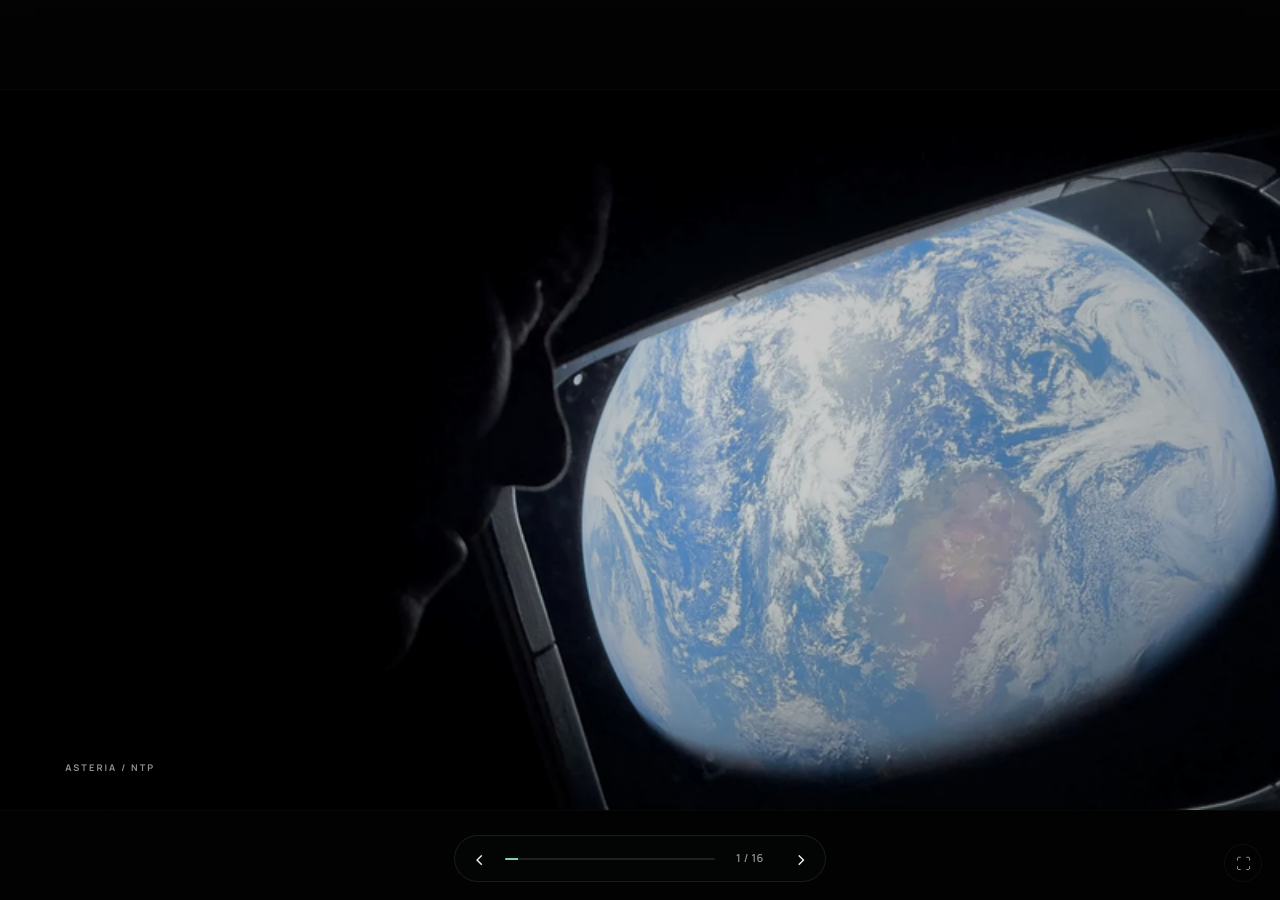
<file: index.html>
<!doctype html>
<html lang="en">
<head>
  <meta charset="utf-8" />
  <meta name="viewport" content="width=device-width, initial-scale=1, viewport-fit=cover" />
  <meta name="theme-color" content="#070908" />
  <meta name="description" content="Asteria — Nuclear Thermal Propulsion" />
  <title>Asteria — Nuclear Thermal Propulsion</title>

  <link rel="preconnect" href="https://fonts.googleapis.com">
  <link rel="preconnect" href="https://fonts.gstatic.com" crossorigin>
  <link href="https://fonts.googleapis.com/css2?family=Manrope:wght@400;500;600;700;800&display=swap" rel="stylesheet">
  <link rel="stylesheet" href="styles.css" />
</head>
<body>
  <main id="deck" aria-live="polite">

    <!-- 01 — visual cold open -->
    <section class="slide opening" data-title="Asteria" aria-label="Asteria opening image">
      <img class="bg bg-contain" src="assets/p01_00.png" alt="Earth seen from a spacecraft window" />
      <div class="opening-vignette"></div>
      <div class="micro-brand" aria-hidden="true">ASTERIA / NTP</div>
    </section>

    <!-- 02 — title -->
    <section class="slide hero" data-title="Nuclear Thermal Propulsion">
      <div class="content hero-layout">
        <div class="hero-copy">
          <p class="eyebrow">Asteria</p>
          <h1>Nuclear Thermal<br>Propulsion</h1>
          <div class="hairline"></div>
          <p class="sub">A faster, more propellant-efficient path for deep-space transport.</p>
        </div>
        <div class="hero-art art-well">
          <img src="assets/p02_00.png" alt="Nuclear thermal propulsion spacecraft above Earth" />
        </div>
      </div>
    </section>

    <!-- 03 — comparison -->
    <section class="slide comparison" data-title="2x Conventional = NTP">
      <div class="content">
        <div class="section-head">
          <p class="eyebrow">The proposition</p>
          <h2><span>2x conventional</span> propulsion <i>=</i> NTP</h2>
        </div>

        <div class="comparison-grid">
          <div class="rocket-pair visual-group">
            <img src="assets/p03_01.png" alt="Conventional rocket launching" />
            <img src="assets/p03_01.png" alt="Conventional rocket launching" />
            <p>Conventional</p>
          </div>

          <div class="quiet-equals" aria-hidden="true">=</div>

          <div class="ntp-card visual-group">
            <img src="assets/p03_00.png" alt="Nuclear thermal propulsion spacecraft" />
            <p>NTP</p>
          </div>
        </div>
      </div>
    </section>

    <!-- 04 — fuel problem -->
    <section class="slide split" data-title="Rocket fuel problem">
      <div class="content">
        <div class="section-head centered">
          <p class="eyebrow">The mass problem</p>
          <h2>Need fuel <span>to carry the fuel.</span></h2>
        </div>

        <div class="split-visuals">
          <figure>
            <figcaption>Car</figcaption>
            <div class="image-zone"><img src="assets/p04_00.png" alt="Car carrying fuel" /></div>
          </figure>
          <div class="split-rule" aria-hidden="true"></div>
          <figure>
            <figcaption>Rocket</figcaption>
            <div class="image-zone"><img src="assets/p04_01.png" alt="Rocket launch" /></div>
          </figure>
        </div>
      </div>
    </section>

    <!-- 05 — propellant tank -->
    <section class="slide process" data-title="Propellant tank to chemical rocket">
      <div class="content">
        <div class="section-head centered compact-head">
          <p class="eyebrow">Chemical propulsion</p>
          <h2>More propellant becomes more vehicle.</h2>
        </div>

        <div class="flow-row">
          <figure>
            <p class="visual-label">Propellant tank</p>
            <div class="image-zone tall"><img src="assets/p05_01.png" alt="Large propellant tank" /></div>
          </figure>

          <div class="flow-arrow" aria-hidden="true"><span></span></div>

          <figure>
            <p class="visual-label">Chemical rocket</p>
            <div class="image-zone tall"><img src="assets/p05_00.png" alt="Chemical rocket on launch pad" /></div>
          </figure>
        </div>
      </div>
    </section>

    <!-- 06 — question -->
    <section class="slide question" data-title="Key question">
      <div class="planet-orb" aria-hidden="true"></div>
      <div class="content quote-block">
        <p class="eyebrow">Mission question</p>
        <h2>“Can chemical rockets reach Mars?”</h2>
        <div class="quote-divider"></div>
        <h3>“Can we make deep-space transport less dominated by propellant?”</h3>
      </div>
    </section>

    <!-- 07 — heat sources -->
    <section class="slide heat-sources" data-title="Different heat sources">
      <div class="content">
        <div class="section-head">
          <p class="eyebrow">Same nozzle</p>
          <h2>Different heat sources.</h2>
        </div>

        <div class="heat-layout">
          <div class="heat-stack">
            <article class="heat-row chemical-row">
              <div class="heat-name"><span class="dot cyan"></span><h3>Chemical</h3></div>
              <img class="heat-icon" src="assets/p08_02.png" alt="Combustion flame" />
              <div class="thin-arrow" aria-hidden="true"></div>
              <p>hot gas</p>
            </article>

            <article class="heat-row nuclear-row">
              <div class="heat-name"><span class="dot mint"></span><h3>Nuclear thermal</h3></div>
              <img class="heat-icon reactor" src="assets/p08_01.png" alt="Nuclear reactor diagram" />
              <div class="thin-arrow" aria-hidden="true"></div>
              <p>hot hydrogen</p>
            </article>
          </div>

          <div class="nozzle-zone">
            <img class="nozzle" src="assets/p08_00.png" alt="Rocket nozzle" />
            <p>nozzle</p>
          </div>
        </div>

        <p class="source">Source: U.S. Department of Energy</p>
      </div>
    </section>

    <!-- 08 — efficiency -->
    <section class="slide efficiency" data-title="2x propellant efficiency">
      <div class="content">
        <div class="section-head centered">
          <p class="eyebrow">Specific impulse</p>
          <h2><span>2×</span> propellant efficiency</h2>
        </div>

        <div class="eff-row">
          <article class="eff-item">
            <div class="metric">450 <small>s</small></div>
            <div class="image-zone"><img src="assets/p09_00.png" alt="Chemical rocket" /></div>
            <p>Chemical</p>
          </article>

          <div class="eff-bridge" aria-hidden="true"><span>→</span></div>

          <article class="eff-item highlight">
            <div class="metric">900 <small>s</small></div>
            <div class="image-zone"><img src="assets/p09_01.png" alt="Nuclear thermal spacecraft" /></div>
            <p>Nuclear thermal</p>
          </article>
        </div>

        <p class="source">Source: U.S. Department of Energy</p>
      </div>
    </section>

    <!-- 09 — thrust / efficiency chart -->
    <section class="slide chart" data-title="High thrust and efficiency">
      <div class="content">
        <div class="section-head centered compact-head">
          <p class="eyebrow">Performance space</p>
          <h2>High thrust + high efficiency</h2>
        </div>

        <div class="axis-box" role="img" aria-label="Chart comparing chemical, electric, and nuclear thermal propulsion by thrust and propellant efficiency">
          <div class="axis-y"></div>
          <div class="axis-x"></div>
          <div class="y-label">Thrust</div>
          <div class="x-label">Propellant efficiency</div>

          <div class="plot-point chemical"><span></span><p>Chemical</p></div>
          <div class="plot-point ntp"><span></span><p>NTP</p></div>
          <div class="plot-point electric"><span></span><p>Electric</p></div>
        </div>

        <p class="source">Source: NASA</p>
      </div>
    </section>

    <!-- 10 — options -->
    <section class="slide options" data-title="Better engine, more options">
      <div class="content">
        <div class="section-head centered compact-head">
          <p class="eyebrow">Mission flexibility</p>
          <h2>Better engine. More options.</h2>
        </div>

        <img class="center-engine" src="assets/p12_02.png" alt="Asteria spacecraft" />

        <div class="option-row">
          <article>
            <div class="option-icon"><img src="assets/p12_03.png" alt="Payload crate" /></div>
            <p>Payload</p>
          </article>
          <article>
            <div class="option-icon"><img src="assets/p12_00.png" alt="Clock" /></div>
            <p>Time</p>
          </article>
          <article>
            <div class="option-icon"><img src="assets/p12_01.png" alt="Margin icon" /></div>
            <p>Margin</p>
          </article>
        </div>
      </div>
    </section>

    <!-- 11 — mission architecture -->
    <section class="slide mission" data-title="Launch Transfer Destination">
      <div class="content">
        <div class="section-head centered compact-head">
          <p class="eyebrow">Mission architecture</p>
          <h2>Launch <span>→</span> Transfer <span>→</span> Destination</h2>
        </div>

        <img class="planet earth" src="assets/p13_00.png" alt="Earth" />
        <img class="planet moon" src="assets/p13_01.png" alt="Moon" />
        <div class="transfer-track" aria-hidden="true"></div>
        <img class="transfer-flame" src="assets/p13_02.png" alt="" />
        <img class="ship" src="assets/p13_03.png" alt="Asteria spacecraft in transfer" />
        <p class="ship-label">Asteria</p>
      </div>
    </section>

    <!-- 12 — timeline -->
    <section class="slide timeline" data-title="From old tests to new hardware">
      <div class="content">
        <div class="section-head centered compact-head">
          <p class="eyebrow">Development path</p>
          <h2>From old tests to new hardware</h2>
        </div>

        <div class="timeline-line" aria-hidden="true"></div>
        <div class="timeline-grid">
          <article>
            <p class="year">1960s–70s</p>
            <div class="image-zone"><img src="assets/p14_00.png" alt="Rover/NERVA testing" /></div>
            <h3>Rover/NERVA testing</h3>
          </article>

          <article>
            <p class="year">2025</p>
            <div class="image-zone"><img src="assets/p14_02.png" alt="Modern reactor work" /></div>
            <h3>modern industry/<br>reactor work continues</h3>
          </article>

          <article>
            <p class="year">2026</p>
            <div class="image-zone"><img src="assets/p14_01.png" alt="Cold-flow hardware test" /></div>
            <h3>flight-like cold-flow<br>hardware tested</h3>
          </article>
        </div>

        <p class="source">Source: NASA</p>
      </div>
    </section>

    <!-- 13 — hard problems -->
    <section class="slide problems" data-title="Three hard problems">
      <div class="content">
        <div class="section-head centered compact-head">
          <p class="eyebrow">What still has to work</p>
          <h2>Three hard problems</h2>
        </div>

        <div class="problem-row">
          <article>
            <div class="problem-number">01</div>
            <div class="image-zone"><img src="assets/p16_02.png" alt="Hot rocket engine hardware" /></div>
            <p>Heat</p>
          </article>
          <article>
            <div class="problem-number">02</div>
            <div class="image-zone"><img src="assets/p16_01.png" alt="Hydrogen storage tanks" /></div>
            <p>Hydrogen</p>
          </article>
          <article>
            <div class="problem-number">03</div>
            <div class="image-zone"><img src="assets/p16_00.png" alt="Qualification documents" /></div>
            <p>Qualification</p>
          </article>
        </div>

        <p class="source">Source: NASA</p>
      </div>
    </section>

    <!-- 14 — activation -->
    <section class="slide activation" data-title="Launch chemical activate in space">
      <div class="content">
        <div class="section-head centered compact-head">
          <p class="eyebrow">Operational concept</p>
          <h2>“Launch chemical. Activate in space.”</h2>
        </div>

        <div class="activation-row">
          <figure>
            <div class="image-zone"><img src="assets/p17_00.png" alt="Rocket launching from Earth" /></div>
            <figcaption><span class="status-dot off"></span>Reactor off</figcaption>
          </figure>

          <div class="activation-arrow" aria-hidden="true">→</div>

          <figure>
            <div class="image-zone"><img src="assets/p17_01.png" alt="Nuclear thermal spacecraft operating in space" /></div>
            <figcaption><span class="status-dot on"></span>Reactor on</figcaption>
          </figure>
        </div>

        <p class="source">Source: NASA</p>
      </div>
    </section>

    <!-- 15 — close -->
    <section class="slide closing" data-title="Make deep space repeatable">
      <img class="bg" src="assets/p18_00.png" alt="View of Earth, Mars, and the Moon from a spacecraft window" />
      <div class="closing-shade"></div>
      <img class="closing-ship" src="assets/p18_01.png" alt="Asteria spacecraft" />
      <div class="content end-message">
        <p class="eyebrow">Asteria</p>
        <h2>Make deep space<br>repeatable.</h2>
      </div>
    </section>

    <!-- 16 — references -->
    <section class="slide references" data-title="References">
      <div class="content references-layout">
        <div class="references-head">
          <p class="eyebrow">References</p>
          <h2>Source material</h2>
        </div>
        <ol>
          <li>NASA. (2026). <em>Space Nuclear Propulsion.</em></li>
          <li>U.S. Department of Energy. (2025). <em>6 Things You Should Know About Nuclear Thermal Propulsion.</em></li>
          <li>NASA. (2026). <em>NASA Testing Advances Space Nuclear Propulsion Capabilities.</em></li>
          <li>NASA. (2023). <em>Space Nuclear Propulsion — NASA Advisory Council Briefing.</em></li>
          <li>National Academies of Sciences, Engineering, and Medicine. (2021). <em>Space Nuclear Propulsion for Human Mars Exploration.</em></li>
          <li>U.S. Government Accountability Office. (2025). <em>NASA: Assessments of Major Projects — DRACO.</em></li>
          <li>NASA Office of Safety and Mission Assurance. (2026). <em>Nuclear Flight Safety.</em></li>
        </ol>
      </div>
    </section>
  </main>

  <nav class="hud" id="hud" aria-label="Presentation controls">
    <button id="prev" class="nav-button" aria-label="Previous slide">‹</button>
    <div class="progress" aria-hidden="true"><span id="bar"></span></div>
    <span id="counter">1 / 16</span>
    <button id="next" class="nav-button" aria-label="Next slide">›</button>
  </nav>

  <button id="fullscreen" class="fullscreen" aria-label="Toggle fullscreen" title="Fullscreen (F)">⛶</button>

  <script src="script.js"></script>
</body>
</html>
</file>
<file: styles.css>
:root{
  --bg:#070908;
  --surface:#0b0e0c;
  --paper:#f2f0e9;
  --muted:#979d99;
  --soft:#c9ccc7;
  --line:rgba(242,240,233,.12);
  --line-strong:rgba(242,240,233,.24);
  --coral:#db625c;
  --mint:#86cdb5;
  --cyan:#86bcd8;
  --amber:#d8ab62;
  --font:"Manrope",system-ui,-apple-system,BlinkMacSystemFont,"Segoe UI",sans-serif;
  --ease:cubic-bezier(.22,.61,.36,1);
  --stage-w:min(100vw,177.7778vh);
  --stage-h:min(100vh,56.25vw);
}

*{box-sizing:border-box}
html,body{margin:0;width:100%;height:100%;overflow:hidden;background:#020302;color:var(--paper);font-family:var(--font);font-synthesis:none}
body{-webkit-font-smoothing:antialiased;text-rendering:geometricPrecision;user-select:none}
button{font:inherit}
img{display:block}

/* ---------------------------------------------------------
   STAGE
--------------------------------------------------------- */
#deck{
  position:fixed;
  left:50%;top:50%;
  width:var(--stage-w);height:var(--stage-h);
  transform:translate(-50%,-50%);
  overflow:hidden;
  background:var(--bg);
  box-shadow:0 0 0 1px rgba(255,255,255,.025),0 40px 100px rgba(0,0,0,.45);
}

.slide{
  position:absolute;inset:0;
  overflow:hidden;
  opacity:0;
  transform:translate3d(1.2%,0,0);
  pointer-events:none;
  background:
    radial-gradient(circle at 92% 8%,rgba(134,188,216,.035),transparent 31%),
    var(--bg);
  transition:opacity .5s ease,transform .65s var(--ease);
}
.slide::after{
  content:"";
  position:absolute;left:4.4%;right:4.4%;bottom:3.9%;height:1px;
  background:linear-gradient(90deg,transparent,var(--line),transparent);
  opacity:.55;
  pointer-events:none;
}
.slide.active{opacity:1;transform:none;pointer-events:auto;z-index:2}
.slide.prev{transform:translate3d(-1.2%,0,0)}
.slide[aria-hidden="true"]{visibility:hidden}
.slide.active[aria-hidden="false"]{visibility:visible}

.content{
  position:absolute;
  inset:7.3% 7.1% 7.3%;
  z-index:2;
}

/* ---------------------------------------------------------
   TYPE
--------------------------------------------------------- */
h1,h2,h3,p,figure{margin:0}
h1,h2,h3{font-weight:600;letter-spacing:-.045em}
h1{font-size:clamp(54px,5.8vw,110px);line-height:.96}
h2{font-size:clamp(37px,4.2vw,76px);line-height:1.02}
h3{font-size:clamp(20px,2vw,38px);line-height:1.12}

.eyebrow{
  font-size:clamp(11px,.9vw,16px);
  line-height:1;
  font-weight:700;
  letter-spacing:.19em;
  text-transform:uppercase;
  color:var(--mint);
}
.sub{
  max-width:590px;
  color:var(--soft);
  font-size:clamp(15px,1.55vw,28px);
  line-height:1.5;
  font-weight:400;
  letter-spacing:-.015em;
}
.hairline{width:64px;height:1px;background:var(--line-strong);margin:3.8vh 0 3vh}
.section-head{position:relative;z-index:4}
.section-head h2{margin-top:1.6vh;max-width:1050px}
.section-head h2 span{color:var(--soft);font-weight:500}
.section-head h2 i{font-style:normal;color:var(--coral);padding:0 .18em}
.section-head.centered{text-align:center;display:flex;flex-direction:column;align-items:center}
.section-head.centered h2{max-width:1000px}
.compact-head h2{font-size:clamp(33px,3.7vw,66px)}
.source{
  position:absolute;right:0;bottom:.4%;
  color:rgba(242,240,233,.46);
  font-size:clamp(8px,.68vw,12px);
  letter-spacing:.035em;
}

/* ---------------------------------------------------------
   SHARED VISUALS
--------------------------------------------------------- */
.image-zone{
  display:grid;place-items:center;
  min-width:0;min-height:0;
}
.image-zone img{max-width:100%;max-height:100%;object-fit:contain}
.art-well{
  position:relative;
  display:grid;place-items:center;
}
.art-well::before{
  content:"";position:absolute;width:72%;aspect-ratio:1;border-radius:50%;
  background:radial-gradient(circle,rgba(216,171,98,.09),transparent 67%);
  filter:blur(4px);
}

/* ---------------------------------------------------------
   01 — OPENING
--------------------------------------------------------- */
.opening{background:#000}
.opening::after{display:none}
.opening .bg{
  position:absolute;inset:0;width:100%;height:100%;object-fit:cover;
  filter:saturate(.84) contrast(1.04) brightness(.86);
}
.opening .bg-contain{object-fit:cover}
.opening-vignette{position:absolute;inset:0;background:linear-gradient(90deg,rgba(0,0,0,.62),rgba(0,0,0,.05) 54%,rgba(0,0,0,.2)),linear-gradient(0deg,rgba(0,0,0,.22),transparent 40%)}
.micro-brand{position:absolute;left:5.1%;bottom:5%;font-size:clamp(9px,.72vw,13px);font-weight:700;letter-spacing:.22em;color:rgba(255,255,255,.56)}

/* ---------------------------------------------------------
   02 — HERO
--------------------------------------------------------- */
.hero-layout{display:grid;grid-template-columns:.95fr 1.05fr;gap:5%;align-items:center}
.hero-copy{padding-left:1.5%}
.hero-copy h1{margin-top:2vh;color:var(--paper)}
.hero-copy h1::first-line{color:var(--cyan)}
.hero-art{height:74%;align-self:center}
.hero-art img{position:relative;z-index:1;width:118%;max-width:none;transform:translateX(-4%);filter:drop-shadow(0 28px 42px rgba(0,0,0,.42)) saturate(.88)}

/* ---------------------------------------------------------
   03 — COMPARISON
--------------------------------------------------------- */
.comparison-grid{position:absolute;left:0;right:0;top:25%;bottom:2%;display:grid;grid-template-columns:1fr 12% 1fr;align-items:center}
.visual-group{height:100%;display:flex;align-items:center;justify-content:center;position:relative}
.visual-group>p{position:absolute;bottom:1%;font-size:clamp(15px,1.2vw,22px);color:var(--muted);letter-spacing:.03em}
.rocket-pair{gap:8%}
.rocket-pair img{height:73%;filter:drop-shadow(0 22px 28px rgba(0,0,0,.55));opacity:.95}
.quiet-equals{text-align:center;font-size:clamp(46px,5vw,92px);font-weight:300;color:rgba(242,240,233,.48)}
.ntp-card img{width:94%;filter:drop-shadow(0 24px 44px rgba(0,0,0,.45)) saturate(.9)}
.ntp-card>p{color:var(--amber)}

/* ---------------------------------------------------------
   04 — FUEL PROBLEM
--------------------------------------------------------- */
.split .section-head h2 span{color:var(--coral)}
.split-visuals{position:absolute;left:6%;right:6%;top:27%;bottom:4%;display:grid;grid-template-columns:1fr 1px 1fr;gap:5%;align-items:stretch}
.split-visuals figure{display:grid;grid-template-rows:auto 1fr;gap:2.3vh;text-align:center}
.split-visuals figcaption{font-size:clamp(17px,1.45vw,26px);font-weight:600;color:var(--soft)}
.split-visuals .image-zone{height:100%}
.split-visuals img{max-height:85%;filter:drop-shadow(0 20px 28px rgba(0,0,0,.5)) saturate(.83)}
.split-rule{width:1px;height:78%;align-self:center;background:linear-gradient(transparent,var(--line-strong),transparent)}

/* ---------------------------------------------------------
   05 — FLOW
--------------------------------------------------------- */
.flow-row{position:absolute;left:6%;right:6%;top:26%;bottom:0;display:grid;grid-template-columns:1fr 14% 1fr;align-items:center}
.flow-row figure{height:100%;display:grid;grid-template-rows:auto 1fr;gap:2vh;align-items:center}
.visual-label{text-align:center;font-size:clamp(14px,1.25vw,22px);font-weight:600;color:var(--soft)}
.image-zone.tall{height:100%}
.flow-row img{max-height:86%;filter:drop-shadow(0 20px 30px rgba(0,0,0,.48)) saturate(.82)}
.flow-arrow{position:relative;height:1px;background:var(--line-strong)}
.flow-arrow::after{content:"";position:absolute;right:0;top:50%;width:9px;height:9px;border-top:1px solid var(--soft);border-right:1px solid var(--soft);transform:translateY(-50%) rotate(45deg)}
.flow-arrow span{position:absolute;left:50%;top:50%;width:5px;height:5px;border-radius:50%;background:var(--coral);transform:translate(-50%,-50%)}

/* ---------------------------------------------------------
   06 — QUESTION
--------------------------------------------------------- */
.question{background:radial-gradient(circle at 78% 44%,rgba(134,188,216,.07),transparent 32%),var(--bg)}
.planet-orb{position:absolute;width:52%;aspect-ratio:1;border-radius:50%;right:-13%;bottom:-37%;background:radial-gradient(circle at 35% 31%,#38506c 0,#172537 24%,#0a0e12 57%,#050606 73%);box-shadow:inset -35px -45px 70px rgba(0,0,0,.62),0 0 80px rgba(134,188,216,.05);opacity:.67}
.quote-block{display:flex;flex-direction:column;justify-content:center;width:76%}
.quote-block h2{margin-top:2.5vh;font-size:clamp(42px,5.2vw,94px);max-width:1050px}
.quote-divider{width:44px;height:1px;background:var(--coral);margin:4.2vh 0}
.quote-block h3{max-width:860px;color:var(--soft);font-weight:500;letter-spacing:-.03em}

/* ---------------------------------------------------------
   07 — HEAT SOURCES
--------------------------------------------------------- */
.heat-layout{position:absolute;left:0;right:0;top:25%;bottom:3%;display:grid;grid-template-columns:1fr 29%;gap:7%;align-items:center}
.heat-stack{display:grid;grid-template-rows:1fr 1fr;height:92%;align-self:center}
.heat-row{display:grid;grid-template-columns:30% 18% 14% 1fr;align-items:center;border-bottom:1px solid var(--line);min-height:0}
.heat-row:last-child{border-bottom:0}
.heat-name{display:flex;align-items:center;gap:11px}
.heat-name h3{font-size:clamp(20px,2.1vw,38px);font-weight:600}
.dot{width:7px;height:7px;border-radius:50%;flex:0 0 auto}.dot.cyan{background:var(--cyan)}.dot.mint{background:var(--mint)}
.heat-icon{max-width:86%;max-height:64%;justify-self:center;object-fit:contain;filter:saturate(.82)}
.heat-icon.reactor{max-height:73%}
.thin-arrow{position:relative;height:1px;width:72%;justify-self:center;background:var(--line-strong)}
.thin-arrow::after{content:"";position:absolute;right:0;top:50%;width:7px;height:7px;border-top:1px solid var(--soft);border-right:1px solid var(--soft);transform:translateY(-50%) rotate(45deg)}
.heat-row>p{font-size:clamp(22px,2.4vw,43px);font-weight:600;color:var(--coral);letter-spacing:-.035em}
.nozzle-zone{position:relative;height:88%;display:grid;place-items:center;border-left:1px solid var(--line)}
.nozzle{width:88%;max-height:86%;object-fit:contain;filter:grayscale(.16) saturate(.74) drop-shadow(0 22px 30px rgba(0,0,0,.45))}
.nozzle-zone p{position:absolute;right:8%;bottom:2%;font-size:clamp(12px,.95vw,17px);color:var(--muted);letter-spacing:.06em;text-transform:uppercase}

/* ---------------------------------------------------------
   08 — EFFICIENCY
--------------------------------------------------------- */
.efficiency .section-head h2 span{color:var(--coral);font-weight:700}
.eff-row{position:absolute;left:8%;right:8%;top:27%;bottom:4%;display:grid;grid-template-columns:1fr 14% 1fr;align-items:center}
.eff-item{height:100%;display:grid;grid-template-rows:auto 1fr auto;place-items:center;gap:1.5vh}
.metric{font-size:clamp(30px,3vw,54px);font-weight:600;color:var(--soft);letter-spacing:-.04em}
.metric small{font-size:.48em;color:var(--muted);font-weight:500}
.eff-item .image-zone{height:100%;width:100%}
.eff-item img{max-height:82%;filter:drop-shadow(0 20px 30px rgba(0,0,0,.5)) saturate(.84)}
.eff-item>p{font-size:clamp(14px,1.2vw,22px);color:var(--muted);font-weight:600}
.eff-item.highlight .metric{color:var(--mint)}
.eff-item.highlight>p{color:var(--mint)}
.eff-bridge{display:flex;align-items:center;gap:10px;color:var(--coral)}
.eff-bridge::before,.eff-bridge::after{content:"";height:1px;background:var(--line-strong);flex:1}
.eff-bridge span{font-size:clamp(20px,1.6vw,30px);font-weight:400}

/* ---------------------------------------------------------
   09 — CHART
--------------------------------------------------------- */
.axis-box{position:absolute;left:13%;right:10%;top:28%;bottom:10%}
.axis-y,.axis-x{position:absolute;background:rgba(134,188,216,.62)}
.axis-y{left:8%;top:3%;bottom:13%;width:1px}
.axis-y::after{content:"";position:absolute;top:-1px;left:-4px;width:7px;height:7px;border-top:1px solid var(--cyan);border-left:1px solid var(--cyan);transform:rotate(45deg)}
.axis-x{left:8%;right:3%;bottom:13%;height:1px}
.axis-x::after{content:"";position:absolute;right:-1px;top:-4px;width:7px;height:7px;border-top:1px solid var(--cyan);border-right:1px solid var(--cyan);transform:rotate(45deg)}
.x-label,.y-label{position:absolute;color:rgba(134,188,216,.72);font-size:clamp(10px,.95vw,17px);font-weight:600;letter-spacing:.04em}
.x-label{bottom:4%;left:43%}.y-label{left:0;top:43%;transform:rotate(-90deg);transform-origin:left center}
.plot-point{position:absolute;display:flex;align-items:center;gap:10px}
.plot-point span{width:10px;height:10px;border-radius:50%;background:var(--soft);box-shadow:0 0 0 7px rgba(242,240,233,.04)}
.plot-point p{font-size:clamp(16px,1.5vw,27px);font-weight:600;color:var(--soft)}
.plot-point.chemical{left:16%;top:14%}.plot-point.ntp{left:51%;top:43%}.plot-point.electric{right:10%;bottom:25%}
.plot-point.ntp span{background:var(--amber);box-shadow:0 0 0 8px rgba(216,171,98,.06)}
.plot-point.ntp p{color:var(--amber)}

/* ---------------------------------------------------------
   10 — OPTIONS
--------------------------------------------------------- */
.center-engine{position:absolute;left:50%;top:29%;width:47%;max-height:28%;object-fit:contain;transform:translateX(-50%);filter:drop-shadow(0 22px 34px rgba(0,0,0,.48)) saturate(.84)}
.option-row{position:absolute;left:8%;right:8%;bottom:3%;height:34%;display:grid;grid-template-columns:repeat(3,1fr);gap:7%}
.option-row article{display:grid;grid-template-rows:1fr auto;place-items:center;gap:1.4vh;border-top:1px solid var(--line);padding-top:2.3vh}
.option-icon{height:100%;width:100%;display:grid;place-items:center}
.option-icon img{max-width:58%;max-height:84%;object-fit:contain;filter:saturate(.72) contrast(.96)}
.option-row article:nth-child(2) .option-icon img{max-width:45%}
.option-row article:nth-child(3) .option-icon img{max-width:48%}
.option-row p{font-size:clamp(17px,1.55vw,28px);font-weight:600;color:var(--mint)}

/* ---------------------------------------------------------
   11 — MISSION
--------------------------------------------------------- */
.mission .section-head h2 span{color:var(--coral);padding:0 .12em}
.planet{position:absolute;bottom:-25%;width:43%;filter:saturate(.69) contrast(.96)}
.earth{left:-22%}.moon{right:-20%;opacity:.78;filter:grayscale(.38) saturate(.45)}
.transfer-track{position:absolute;left:21%;right:21%;top:62%;height:1px;background:linear-gradient(90deg,transparent,var(--line-strong) 18%,var(--line-strong) 82%,transparent)}
.ship{position:absolute;left:50%;top:54%;width:37%;transform:translate(-50%,-50%);filter:drop-shadow(0 22px 34px rgba(0,0,0,.48)) saturate(.86)}
.transfer-flame{position:absolute;left:31.5%;top:50.5%;width:4.6%;transform:translate(-50%,-50%) rotate(-90deg);opacity:.82;filter:saturate(.85)}
.ship-label{position:absolute;left:50%;top:72%;transform:translateX(-50%);font-size:clamp(12px,1vw,18px);font-weight:700;letter-spacing:.14em;text-transform:uppercase;color:var(--cyan)}

/* ---------------------------------------------------------
   12 — TIMELINE
--------------------------------------------------------- */
.timeline-grid{position:absolute;left:0;right:0;top:29%;bottom:3%;display:grid;grid-template-columns:repeat(3,1fr);gap:4.2%;z-index:2}
.timeline-line{position:absolute;left:15%;right:15%;top:36%;height:1px;background:var(--line);z-index:1}
.timeline-grid article{display:grid;grid-template-rows:auto 1fr auto;gap:1.7vh;min-width:0}
.year{font-size:clamp(14px,1.2vw,22px);font-weight:700;color:var(--mint);letter-spacing:.03em}
.timeline-grid .image-zone{height:100%;background:rgba(255,255,255,.012);overflow:hidden}
.timeline-grid img{width:100%;height:100%;object-fit:cover;filter:saturate(.62) contrast(.97)}
.timeline-grid h3{font-size:clamp(15px,1.25vw,23px);font-weight:600;color:var(--soft);letter-spacing:-.02em;line-height:1.25}

/* ---------------------------------------------------------
   13 — PROBLEMS
--------------------------------------------------------- */
.problem-row{position:absolute;left:2%;right:2%;top:29%;bottom:3%;display:grid;grid-template-columns:repeat(3,1fr);gap:4.5%}
.problem-row article{position:relative;display:grid;grid-template-rows:1fr auto;gap:1.8vh;border-top:1px solid var(--line);padding-top:3.1vh}
.problem-number{position:absolute;right:0;top:1.4vh;font-size:clamp(10px,.8vw,14px);font-weight:700;letter-spacing:.12em;color:rgba(242,240,233,.28)}
.problem-row .image-zone{height:100%}
.problem-row img{max-width:86%;max-height:86%;filter:saturate(.68) contrast(.96) drop-shadow(0 18px 25px rgba(0,0,0,.35))}
.problem-row p{text-align:center;font-size:clamp(18px,1.65vw,30px);font-weight:600;color:var(--mint)}

/* ---------------------------------------------------------
   14 — ACTIVATION
--------------------------------------------------------- */
.activation-row{position:absolute;left:5%;right:5%;top:30%;bottom:4%;display:grid;grid-template-columns:1fr 8% 1fr;align-items:center}
.activation-row figure{height:100%;display:grid;grid-template-rows:1fr auto;gap:1.7vh;min-width:0}
.activation-row .image-zone{overflow:hidden;height:100%}
.activation-row img{width:100%;height:100%;object-fit:cover;filter:saturate(.66) contrast(.96)}
.activation-row figcaption{display:flex;justify-content:center;align-items:center;gap:9px;font-size:clamp(15px,1.3vw,24px);font-weight:600;color:var(--soft)}
.status-dot{width:7px;height:7px;border-radius:50%;display:inline-block}.status-dot.off{background:#7d817e}.status-dot.on{background:var(--mint);box-shadow:0 0 0 5px rgba(134,205,181,.05)}
.activation-arrow{text-align:center;color:var(--coral);font-size:clamp(25px,2.2vw,40px);font-weight:400}

/* ---------------------------------------------------------
   15 — CLOSE
--------------------------------------------------------- */
.closing{background:#000}
.closing::after{display:none}
.closing .bg{position:absolute;inset:0;width:100%;height:100%;object-fit:cover;filter:saturate(.78) contrast(1.04) brightness(.78)}
.closing-shade{position:absolute;inset:0;background:linear-gradient(90deg,rgba(0,0,0,.72) 0,rgba(0,0,0,.54) 31%,rgba(0,0,0,.06) 66%,rgba(0,0,0,.18) 100%)}
.end-message{display:flex;flex-direction:column;justify-content:center;align-items:flex-start;width:52%}
.end-message h2{margin-top:2.2vh;font-size:clamp(48px,5.3vw,96px);line-height:.98;color:#e9ece8}
.closing-ship{position:absolute;z-index:2;right:8%;bottom:9%;width:17%;opacity:.86;filter:drop-shadow(0 16px 26px rgba(0,0,0,.42)) saturate(.82)}

/* ---------------------------------------------------------
   16 — REFERENCES
--------------------------------------------------------- */
.references-layout{display:grid;grid-template-columns:30% 1fr;gap:7%;align-items:start;padding-top:2%}
.references-head h2{margin-top:1.5vh;font-size:clamp(35px,3.6vw,65px)}
.references ol{margin:0;padding:0;list-style:none;counter-reset:refs;display:grid;gap:1.7vh}
.references li{counter-increment:refs;position:relative;padding-left:3.4em;font-size:clamp(11px,1.04vw,18px);line-height:1.5;color:var(--soft);letter-spacing:-.012em}
.references li::before{content:counter(refs,decimal-leading-zero);position:absolute;left:0;top:.08em;color:var(--muted);font-size:.78em;font-weight:700;letter-spacing:.08em}
.references em{font-style:normal;color:var(--paper);font-weight:600}

/* ---------------------------------------------------------
   MOTION
--------------------------------------------------------- */
.slide.active .section-head,
.slide.active .hero-copy,
.slide.active .quote-block,
.slide.active .end-message,
.slide.active .references-head{animation:softUp .72s var(--ease) both}
.slide.active .comparison-grid,
.slide.active .split-visuals,
.slide.active .flow-row,
.slide.active .heat-layout,
.slide.active .eff-row,
.slide.active .axis-box,
.slide.active .center-engine,
.slide.active .option-row,
.slide.active .mission .planet,
.slide.active .ship,
.slide.active .transfer-track,
.slide.active .transfer-flame,
.slide.active .timeline-grid,
.slide.active .timeline-line,
.slide.active .problem-row,
.slide.active .activation-row,
.slide.active .closing-ship,
.slide.active .references ol{animation:softReveal .78s .12s var(--ease) both}
.slide.active.opening .bg,
.slide.active.closing .bg{animation:quietZoom 8s ease-out both}

@keyframes softUp{from{opacity:0;transform:translateY(14px)}to{opacity:1;transform:none}}
@keyframes softReveal{from{opacity:0;transform:translateY(9px)}to{opacity:1;transform:none}}
@keyframes quietZoom{from{transform:scale(1.018)}to{transform:scale(1)}}

/* ---------------------------------------------------------
   CONTROLS
--------------------------------------------------------- */
.hud{
  position:fixed;z-index:40;left:50%;bottom:max(18px,env(safe-area-inset-bottom));transform:translateX(-50%);
  display:flex;align-items:center;gap:10px;
  padding:7px 9px;
  background:rgba(6,8,7,.58);
  border:1px solid rgba(255,255,255,.09);
  border-radius:999px;
  backdrop-filter:blur(16px);
  -webkit-backdrop-filter:blur(16px);
  transition:opacity .35s ease,transform .35s ease;
}
.hud.idle{opacity:.16;transform:translate(-50%,4px)}
.hud:hover{opacity:1;transform:translateX(-50%)}
.nav-button,.fullscreen{border:0;color:var(--paper);background:transparent;cursor:pointer;display:grid;place-items:center}
.nav-button{width:31px;height:31px;border-radius:50%;font-size:22px;font-weight:400}
.nav-button:hover{background:rgba(255,255,255,.07)}
.progress{width:min(210px,22vw);height:2px;background:rgba(255,255,255,.11);overflow:hidden;border-radius:10px}
.progress span{display:block;width:0;height:100%;background:var(--mint);transition:width .45s var(--ease)}
#counter{min-width:50px;text-align:center;color:rgba(242,240,233,.6);font-size:11px;font-weight:600;letter-spacing:.04em}
.fullscreen{position:fixed;z-index:40;right:max(18px,env(safe-area-inset-right));bottom:max(18px,env(safe-area-inset-bottom));width:38px;height:38px;border:1px solid rgba(255,255,255,.08);border-radius:50%;background:rgba(6,8,7,.48);backdrop-filter:blur(12px);font-size:15px;opacity:.64;transition:opacity .25s ease,background .25s ease}
.fullscreen:hover{opacity:1;background:rgba(255,255,255,.08)}

/* ---------------------------------------------------------
   SMALL SCREENS / REDUCED MOTION
--------------------------------------------------------- */
@media (max-aspect-ratio:4/3){
  .content{inset:6.5% 6%}
  .hero-layout{grid-template-columns:1fr 1fr;gap:2%}
  .hero-art img{width:110%}
  .references-layout{grid-template-columns:27% 1fr;gap:5%}
}

@media (prefers-reduced-motion:reduce){
  *,*::before,*::after{animation-duration:.001ms!important;animation-iteration-count:1!important;transition-duration:.001ms!important;scroll-behavior:auto!important}
}

@media print{
  html,body{overflow:visible;background:#fff}
  #deck{position:static;transform:none;width:auto;height:auto;box-shadow:none}
  .slide{position:relative;width:297mm;height:167.0625mm;opacity:1!important;visibility:visible!important;transform:none!important;page-break-after:always}
  .hud,.fullscreen{display:none!important}
}
</file>
